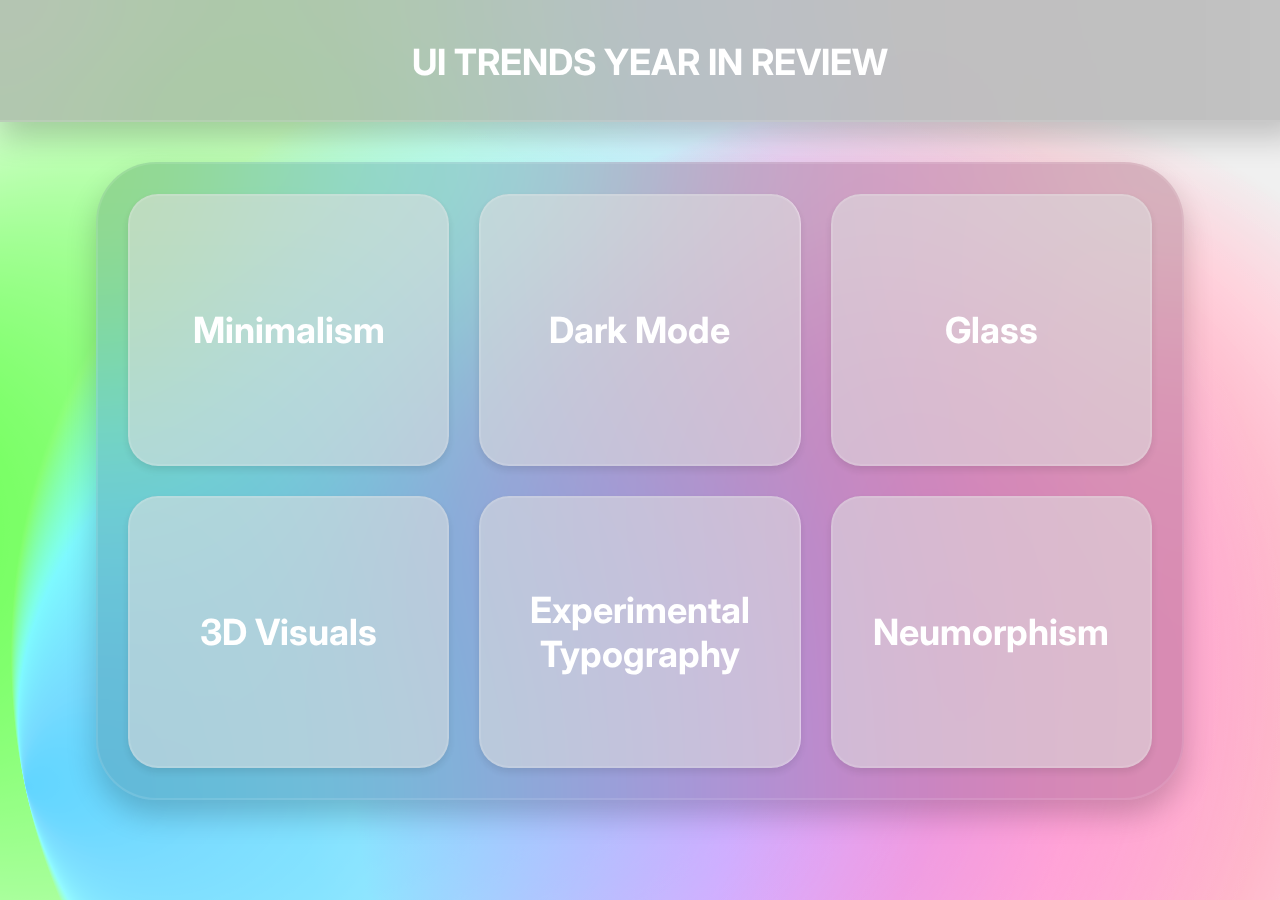
<file: index.html>
<!DOCTYPE html>
<html lang="en">
  <head>
    <meta charset="UTF-8" />
    <meta name="viewport" content="width=device-width, initial-scale=1.0" />
    <title>UI Trends Year in Review - Mick</title>
    <link rel="preconnect" href="https://fonts.googleapis.com" />
    <link rel="preconnect" href="https://fonts.gstatic.com" crossorigin />
    <link
      href="https://fonts.googleapis.com/css2?family=Inter:wght@100;200;300;400;500;600;700;800;900&display=swap"
      rel="stylesheet"
    />
    <link rel="stylesheet" href="styles.css" />
  </head>
  <body>
    <header>
      <h1><a id="homeLink" href="index.html">UI Trends Year in Review</a></h1>
    </header>
    <div class="grid-container">
      <a href="minimalism2.html" class="grid-item" id="minimalism"
        ><h2>Minimalism</h2></a
      >
      <a href="darkmode.html" class="grid-item" id="dark-mode"
        ><h2>Dark Mode</h2></a
      >
      <a href="glass.html" class="grid-item" id="glass"><h2>Glass</h2></a>
      <a href="three-d-visuals.html" class="grid-item" id="three-d-visuals"
        ><h2>3D Visuals</h2></a
      >
      <a
        href="experimental-typography.html"
        class="grid-item"
        id="experimental-typography"
        ><h2>Experimental Typography</h2></a
      >
      <a href="neumorphism.html" class="grid-item" id="neumorphism"
        ><h2>Neumorphism</h2></a
      >
    </div>
    <div id="bg-wrap">
      <svg viewBox="0 0 100 100" preserveAspectRatio="xMidYMid slice">
        <defs>
          <radialGradient
            id="Gradient1"
            cx="50%"
            cy="50%"
            fx="0.441602%"
            fy="50%"
            r=".5"
          >
            <animate
              attributeName="fx"
              dur="34s"
              values="0%;3%;0%"
              repeatCount="indefinite"
            ></animate>
            <stop offset="0%" stop-color="rgba(255, 0, 255, 1)"></stop>
            <stop offset="100%" stop-color="rgba(255, 0, 255, 0)"></stop>
          </radialGradient>
          <radialGradient
            id="Gradient2"
            cx="50%"
            cy="50%"
            fx="2.68147%"
            fy="50%"
            r=".5"
          >
            <animate
              attributeName="fx"
              dur="23.5s"
              values="0%;3%;0%"
              repeatCount="indefinite"
            ></animate>
            <stop offset="0%" stop-color="rgba(255, 255, 0, 1)"></stop>
            <stop offset="100%" stop-color="rgba(255, 255, 0, 0)"></stop>
          </radialGradient>
          <radialGradient
            id="Gradient3"
            cx="50%"
            cy="50%"
            fx="0.836536%"
            fy="50%"
            r=".5"
          >
            <animate
              attributeName="fx"
              dur="21.5s"
              values="0%;3%;0%"
              repeatCount="indefinite"
            ></animate>
            <stop offset="0%" stop-color="rgba(0, 255, 255, 1)"></stop>
            <stop offset="100%" stop-color="rgba(0, 255, 255, 0)"></stop>
          </radialGradient>
          <radialGradient
            id="Gradient4"
            cx="50%"
            cy="50%"
            fx="4.56417%"
            fy="50%"
            r=".5"
          >
            <animate
              attributeName="fx"
              dur="23s"
              values="0%;5%;0%"
              repeatCount="indefinite"
            ></animate>
            <stop offset="0%" stop-color="rgba(0, 255, 0, 1)"></stop>
            <stop offset="100%" stop-color="rgba(0, 255, 0, 0)"></stop>
          </radialGradient>
          <radialGradient
            id="Gradient5"
            cx="50%"
            cy="50%"
            fx="2.65405%"
            fy="50%"
            r=".5"
          >
            <animate
              attributeName="fx"
              dur="24.5s"
              values="0%;5%;0%"
              repeatCount="indefinite"
            ></animate>
            <stop offset="0%" stop-color="rgba(0,0,255, 1)"></stop>
            <stop offset="100%" stop-color="rgba(0,0,255, 0)"></stop>
          </radialGradient>
          <radialGradient
            id="Gradient6"
            cx="50%"
            cy="50%"
            fx="0.981338%"
            fy="50%"
            r=".5"
          >
            <animate
              attributeName="fx"
              dur="25.5s"
              values="0%;5%;0%"
              repeatCount="indefinite"
            ></animate>
            <stop offset="0%" stop-color="rgba(255,0,0, 1)"></stop>
            <stop offset="100%" stop-color="rgba(255,0,0, 0)"></stop>
          </radialGradient>
        </defs>
        <rect
          x="13.744%"
          y="1.18473%"
          width="100%"
          height="100%"
          fill="url(#Gradient1)"
          transform="rotate(334.41 50 50)"
        >
          <animate
            attributeName="x"
            dur="20s"
            values="25%;0%;25%"
            repeatCount="indefinite"
          ></animate>
          <animate
            attributeName="y"
            dur="21s"
            values="0%;25%;0%"
            repeatCount="indefinite"
          ></animate>
          <animateTransform
            attributeName="transform"
            type="rotate"
            from="0 50 50"
            to="360 50 50"
            dur="7s"
            repeatCount="indefinite"
          ></animateTransform>
        </rect>
        <rect
          x="-2.17916%"
          y="35.4267%"
          width="100%"
          height="100%"
          fill="url(#Gradient2)"
          transform="rotate(255.072 50 50)"
        >
          <animate
            attributeName="x"
            dur="23s"
            values="-25%;0%;-25%"
            repeatCount="indefinite"
          ></animate>
          <animate
            attributeName="y"
            dur="24s"
            values="0%;50%;0%"
            repeatCount="indefinite"
          ></animate>
          <animateTransform
            attributeName="transform"
            type="rotate"
            from="0 50 50"
            to="360 50 50"
            dur="12s"
            repeatCount="indefinite"
          ></animateTransform>
        </rect>
        <rect
          x="9.00483%"
          y="14.5733%"
          width="100%"
          height="100%"
          fill="url(#Gradient3)"
          transform="rotate(139.903 50 50)"
        >
          <animate
            attributeName="x"
            dur="25s"
            values="0%;25%;0%"
            repeatCount="indefinite"
          ></animate>
          <animate
            attributeName="y"
            dur="12s"
            values="0%;25%;0%"
            repeatCount="indefinite"
          ></animate>
          <animateTransform
            attributeName="transform"
            type="rotate"
            from="360 50 50"
            to="0 50 50"
            dur="9s"
            repeatCount="indefinite"
          ></animateTransform>
        </rect>
      </svg>
    </div>
  </div>

  <script>
    function tileSVGForMobile() {
      var bgWrap = document.getElementById('bg-wrap');
      var svg = bgWrap.innerHTML; // Get the SVG markup
      var viewportWidth = window.innerWidth;
  
      // Clear previous content
      bgWrap.innerHTML = '';
  
      // Decide how many SVGs you need based on viewport width
      var tiles = Math.ceil(viewportWidth / 100); // Assuming 100px is the width of your SVG
  
      // Only tile if on mobile (you can adjust the max-width as necessary)
      if (viewportWidth <= 767) {
        for (var i = 0; i < tiles; i++) {
          bgWrap.innerHTML += svg; // Add SVG markup
        }
      } else {
        bgWrap.innerHTML = svg; // Just show one SVG
      }
    }
  
    // Run on load and on resize
    window.addEventListener('load', tileSVGForMobile);
    window.addEventListener('resize', tileSVGForMobile);

  document.addEventListener("DOMContentLoaded", function() {
      var homeLink = document.getElementById("homeLink");
      // Check if the current page is not the homepage
      if (homeLink && !window.location.pathname.endsWith("index.html")) {
          homeLink.textContent = 'Back';
          homeLink.href = 'javascript:history.back()';
      }
      // If it's the homepage, keep the original text
  });
</script>

  
  </body>
</html>
</file>
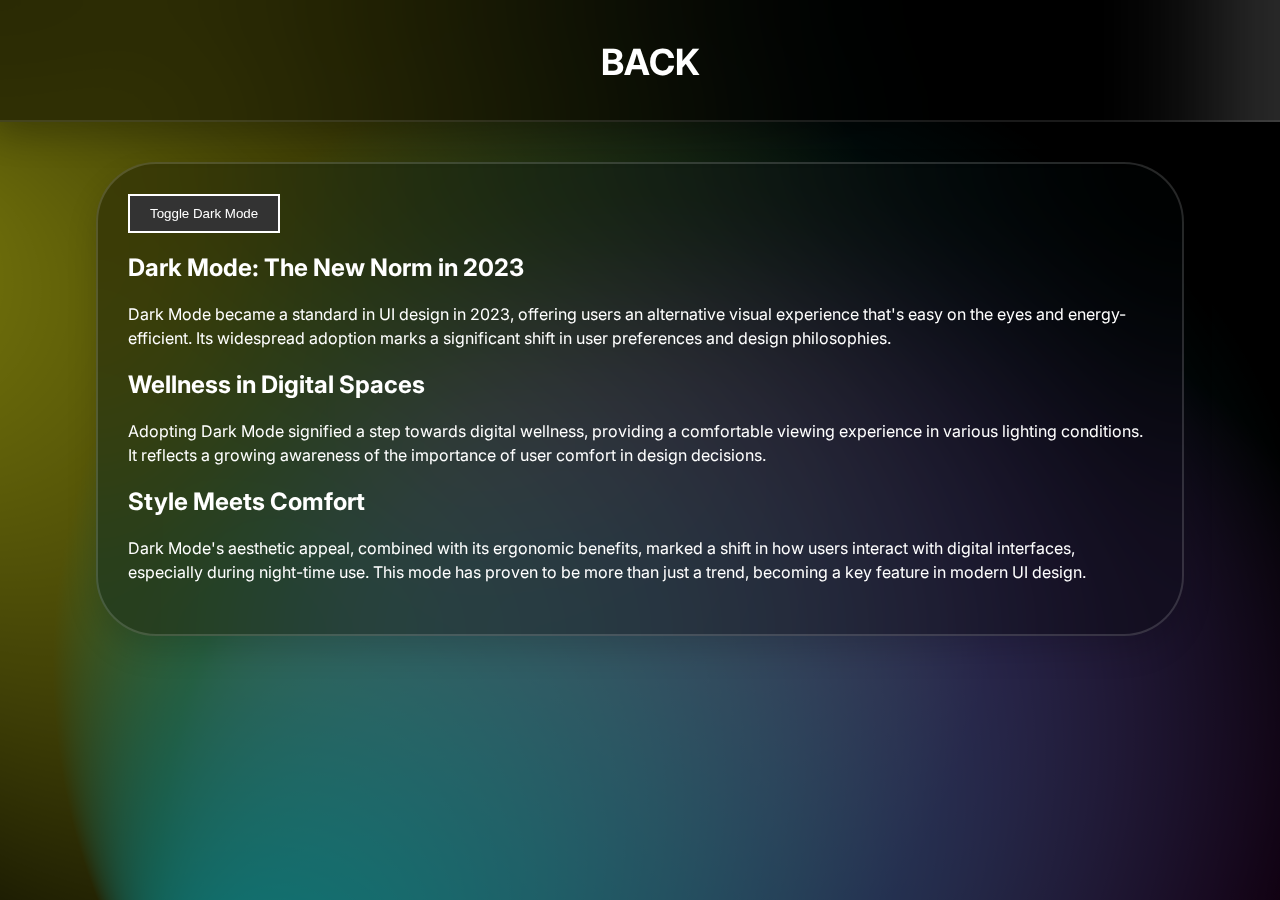
<file: darkmode.html>
<!DOCTYPE html>
<html lang="en">
  <head>
    <meta charset="UTF-8" />
    <meta name="viewport" content="width=device-width, initial-scale=1.0" />
    <title>Dark Mode - UI Trends Year in Review</title>
    <link rel="preconnect" href="https://fonts.googleapis.com" />
    <link rel="preconnect" href="https://fonts.gstatic.com" crossorigin />
    <link
      href="https://fonts.googleapis.com/css2?family=Inter:wght@100;200;300;400;500;600;700;800;900&display=swap"
      rel="stylesheet"
    />
    <link rel="stylesheet" href="styles.css" />
  </head>
  <body id="darkmode">
    <header>
      <h1><a id="homeLink" href="index.html">UI Trends Year in Review</a></h1>
    </header>

    <div id="bg-wrap">
      <svg viewBox="0 0 100 100" preserveAspectRatio="xMidYMid slice">
        <defs>
          <radialGradient
            id="Gradient1"
            cx="50%"
            cy="50%"
            fx="0.441602%"
            fy="50%"
            r=".5"
          >
            <animate
              attributeName="fx"
              dur="34s"
              values="0%;3%;0%"
              repeatCount="indefinite"
            ></animate>
            <stop offset="0%" stop-color="rgba(255, 0, 255, 1)"></stop>
            <stop offset="100%" stop-color="rgba(255, 0, 255, 0)"></stop>
          </radialGradient>
          <radialGradient
            id="Gradient2"
            cx="50%"
            cy="50%"
            fx="2.68147%"
            fy="50%"
            r=".5"
          >
            <animate
              attributeName="fx"
              dur="23.5s"
              values="0%;3%;0%"
              repeatCount="indefinite"
            ></animate>
            <stop offset="0%" stop-color="rgba(255, 255, 0, 1)"></stop>
            <stop offset="100%" stop-color="rgba(255, 255, 0, 0)"></stop>
          </radialGradient>
          <radialGradient
            id="Gradient3"
            cx="50%"
            cy="50%"
            fx="0.836536%"
            fy="50%"
            r=".5"
          >
            <animate
              attributeName="fx"
              dur="21.5s"
              values="0%;3%;0%"
              repeatCount="indefinite"
            ></animate>
            <stop offset="0%" stop-color="rgba(0, 255, 255, 1)"></stop>
            <stop offset="100%" stop-color="rgba(0, 255, 255, 0)"></stop>
          </radialGradient>
          <radialGradient
            id="Gradient4"
            cx="50%"
            cy="50%"
            fx="4.56417%"
            fy="50%"
            r=".5"
          >
            <animate
              attributeName="fx"
              dur="23s"
              values="0%;5%;0%"
              repeatCount="indefinite"
            ></animate>
            <stop offset="0%" stop-color="rgba(0, 255, 0, 1)"></stop>
            <stop offset="100%" stop-color="rgba(0, 255, 0, 0)"></stop>
          </radialGradient>
          <radialGradient
            id="Gradient5"
            cx="50%"
            cy="50%"
            fx="2.65405%"
            fy="50%"
            r=".5"
          >
            <animate
              attributeName="fx"
              dur="24.5s"
              values="0%;5%;0%"
              repeatCount="indefinite"
            ></animate>
            <stop offset="0%" stop-color="rgba(0,0,255, 1)"></stop>
            <stop offset="100%" stop-color="rgba(0,0,255, 0)"></stop>
          </radialGradient>
          <radialGradient
            id="Gradient6"
            cx="50%"
            cy="50%"
            fx="0.981338%"
            fy="50%"
            r=".5"
          >
            <animate
              attributeName="fx"
              dur="25.5s"
              values="0%;5%;0%"
              repeatCount="indefinite"
            ></animate>
            <stop offset="0%" stop-color="rgba(255,0,0, 1)"></stop>
            <stop offset="100%" stop-color="rgba(255,0,0, 0)"></stop>
          </radialGradient>
        </defs>
        <rect
          x="13.744%"
          y="1.18473%"
          width="100%"
          height="100%"
          fill="url(#Gradient1)"
          transform="rotate(334.41 50 50)"
        >
          <animate
            attributeName="x"
            dur="20s"
            values="25%;0%;25%"
            repeatCount="indefinite"
          ></animate>
          <animate
            attributeName="y"
            dur="21s"
            values="0%;25%;0%"
            repeatCount="indefinite"
          ></animate>
          <animateTransform
            attributeName="transform"
            type="rotate"
            from="0 50 50"
            to="360 50 50"
            dur="7s"
            repeatCount="indefinite"
          ></animateTransform>
        </rect>
        <rect
          x="-2.17916%"
          y="35.4267%"
          width="100%"
          height="100%"
          fill="url(#Gradient2)"
          transform="rotate(255.072 50 50)"
        >
          <animate
            attributeName="x"
            dur="23s"
            values="-25%;0%;-25%"
            repeatCount="indefinite"
          ></animate>
          <animate
            attributeName="y"
            dur="24s"
            values="0%;50%;0%"
            repeatCount="indefinite"
          ></animate>
          <animateTransform
            attributeName="transform"
            type="rotate"
            from="0 50 50"
            to="360 50 50"
            dur="12s"
            repeatCount="indefinite"
          ></animateTransform>
        </rect>
        <rect
          x="9.00483%"
          y="14.5733%"
          width="100%"
          height="100%"
          fill="url(#Gradient3)"
          transform="rotate(139.903 50 50)"
        >
          <animate
            attributeName="x"
            dur="25s"
            values="0%;25%;0%"
            repeatCount="indefinite"
          ></animate>
          <animate
            attributeName="y"
            dur="12s"
            values="0%;25%;0%"
            repeatCount="indefinite"
          ></animate>
          <animateTransform
            attributeName="transform"
            type="rotate"
            from="360 50 50"
            to="0 50 50"
            dur="9s"
            repeatCount="indefinite"
          ></animateTransform>
        </rect>
      </svg>
    </div>

    <div class="bento-container">
      <div class="dark-mode-toggle">
        <button id="darkModeToggle">Toggle Dark Mode</button>
      </div>

      <h1>Dark Mode: The New Norm in 2023</h1>
      <p>
        Dark Mode became a standard in UI design in 2023, offering users an
        alternative visual experience that's easy on the eyes and
        energy-efficient. Its widespread adoption marks a significant shift in
        user preferences and design philosophies.
      </p>
      <h2>Wellness in Digital Spaces</h2>
      <p>
        Adopting Dark Mode signified a step towards digital wellness, providing
        a comfortable viewing experience in various lighting conditions. It
        reflects a growing awareness of the importance of user comfort in design
        decisions.
      </p>
      <h2>Style Meets Comfort</h2>
      <p>
        Dark Mode's aesthetic appeal, combined with its ergonomic benefits,
        marked a shift in how users interact with digital interfaces, especially
        during night-time use. This mode has proven to be more than just a
        trend, becoming a key feature in modern UI design.
      </p>
    </div>

 <script>
    document.addEventListener("DOMContentLoaded", function() {
        var homeLink = document.getElementById("homeLink");
        // Check if the current page is not the homepage
        if (homeLink && !window.location.pathname.endsWith("index.html")) {
            homeLink.textContent = 'Back';
            homeLink.href = 'javascript:history.back()';
        }
        // If it's the homepage, keep the original text
    });

      document
        .getElementById("darkModeToggle")
        .addEventListener("click", function () {
          this.classList.toggle("light-mode");
          if (this.classList.contains("light-mode")) {
            this.textContent = "Dark Mode";
          } else {
            this.textContent = "Light Mode";
          }
        });
    </script>
  </body>
</html>
</file>
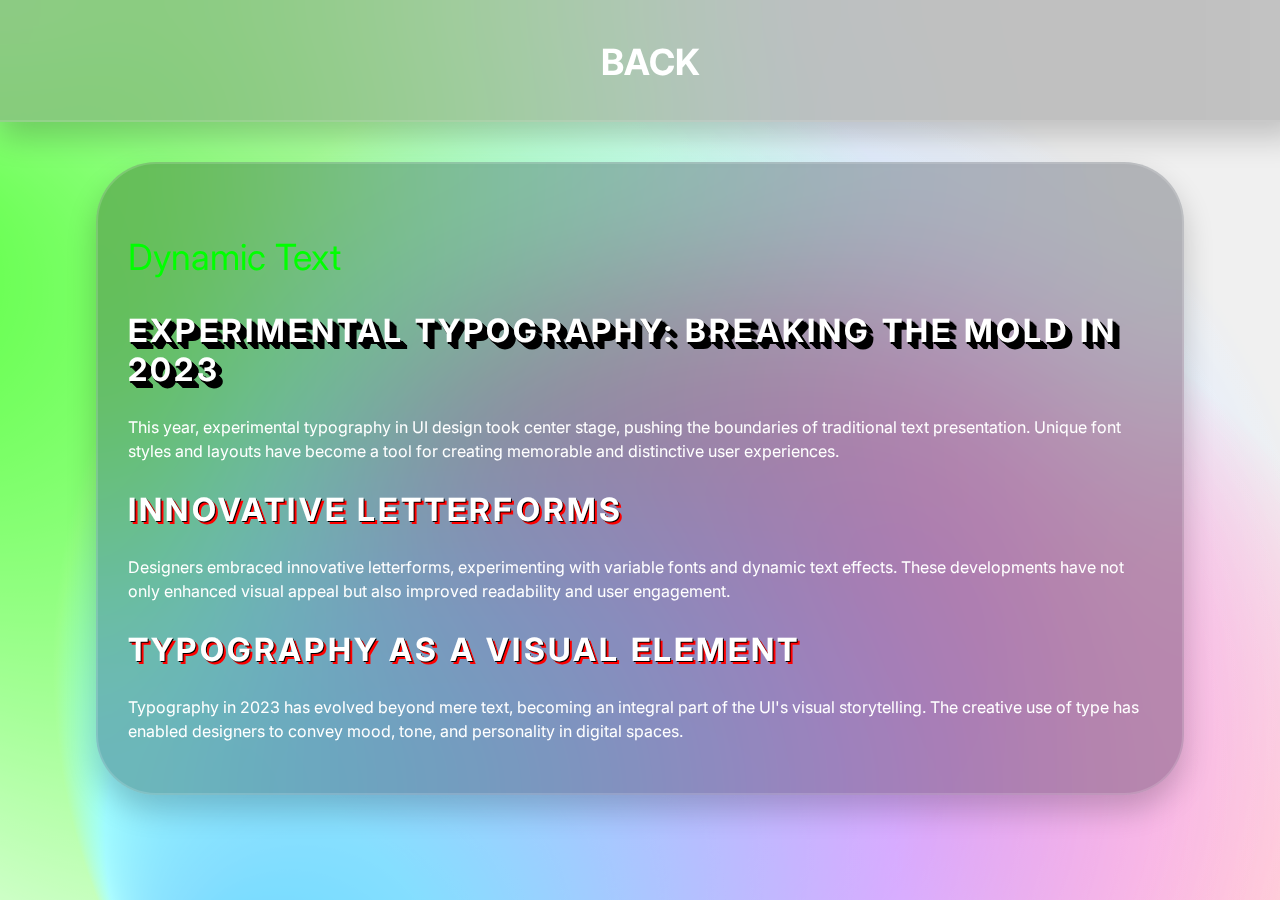
<file: experimental-typography.html>
<!DOCTYPE html>
<html lang="en">
  <head>
    <meta charset="UTF-8" />
    <meta name="viewport" content="width=device-width, initial-scale=1.0" />
    <title>Experimental Typography - UI Trends Year in Review</title>
    <link rel="preconnect" href="https://fonts.googleapis.com" />
    <link rel="preconnect" href="https://fonts.gstatic.com" crossorigin />
    <link
      href="https://fonts.googleapis.com/css2?family=Inter:wght@100;200;300;400;500;600;700;800;900&display=swap"
      rel="stylesheet"
    />
    <link rel="stylesheet" href="styles.css" />
  </head>
  <body id="typepage">
    <header>
      <h1><a id="homeLink" href="index.html">UI Trends Year in Review</a></h1>
    </header>

    <div id="bg-wrap">
      <svg viewBox="0 0 100 100" preserveAspectRatio="xMidYMid slice">
        <defs>
          <radialGradient
            id="Gradient1"
            cx="50%"
            cy="50%"
            fx="0.441602%"
            fy="50%"
            r=".5"
          >
            <animate
              attributeName="fx"
              dur="34s"
              values="0%;3%;0%"
              repeatCount="indefinite"
            ></animate>
            <stop offset="0%" stop-color="rgba(255, 0, 255, 1)"></stop>
            <stop offset="100%" stop-color="rgba(255, 0, 255, 0)"></stop>
          </radialGradient>
          <radialGradient
            id="Gradient2"
            cx="50%"
            cy="50%"
            fx="2.68147%"
            fy="50%"
            r=".5"
          >
            <animate
              attributeName="fx"
              dur="23.5s"
              values="0%;3%;0%"
              repeatCount="indefinite"
            ></animate>
            <stop offset="0%" stop-color="rgba(255, 255, 0, 1)"></stop>
            <stop offset="100%" stop-color="rgba(255, 255, 0, 0)"></stop>
          </radialGradient>
          <radialGradient
            id="Gradient3"
            cx="50%"
            cy="50%"
            fx="0.836536%"
            fy="50%"
            r=".5"
          >
            <animate
              attributeName="fx"
              dur="21.5s"
              values="0%;3%;0%"
              repeatCount="indefinite"
            ></animate>
            <stop offset="0%" stop-color="rgba(0, 255, 255, 1)"></stop>
            <stop offset="100%" stop-color="rgba(0, 255, 255, 0)"></stop>
          </radialGradient>
          <radialGradient
            id="Gradient4"
            cx="50%"
            cy="50%"
            fx="4.56417%"
            fy="50%"
            r=".5"
          >
            <animate
              attributeName="fx"
              dur="23s"
              values="0%;5%;0%"
              repeatCount="indefinite"
            ></animate>
            <stop offset="0%" stop-color="rgba(0, 255, 0, 1)"></stop>
            <stop offset="100%" stop-color="rgba(0, 255, 0, 0)"></stop>
          </radialGradient>
          <radialGradient
            id="Gradient5"
            cx="50%"
            cy="50%"
            fx="2.65405%"
            fy="50%"
            r=".5"
          >
            <animate
              attributeName="fx"
              dur="24.5s"
              values="0%;5%;0%"
              repeatCount="indefinite"
            ></animate>
            <stop offset="0%" stop-color="rgba(0,0,255, 1)"></stop>
            <stop offset="100%" stop-color="rgba(0,0,255, 0)"></stop>
          </radialGradient>
          <radialGradient
            id="Gradient6"
            cx="50%"
            cy="50%"
            fx="0.981338%"
            fy="50%"
            r=".5"
          >
            <animate
              attributeName="fx"
              dur="25.5s"
              values="0%;5%;0%"
              repeatCount="indefinite"
            ></animate>
            <stop offset="0%" stop-color="rgba(255,0,0, 1)"></stop>
            <stop offset="100%" stop-color="rgba(255,0,0, 0)"></stop>
          </radialGradient>
        </defs>
        <rect
          x="13.744%"
          y="1.18473%"
          width="100%"
          height="100%"
          fill="url(#Gradient1)"
          transform="rotate(334.41 50 50)"
        >
          <animate
            attributeName="x"
            dur="20s"
            values="25%;0%;25%"
            repeatCount="indefinite"
          ></animate>
          <animate
            attributeName="y"
            dur="21s"
            values="0%;25%;0%"
            repeatCount="indefinite"
          ></animate>
          <animateTransform
            attributeName="transform"
            type="rotate"
            from="0 50 50"
            to="360 50 50"
            dur="7s"
            repeatCount="indefinite"
          ></animateTransform>
        </rect>
        <rect
          x="-2.17916%"
          y="35.4267%"
          width="100%"
          height="100%"
          fill="url(#Gradient2)"
          transform="rotate(255.072 50 50)"
        >
          <animate
            attributeName="x"
            dur="23s"
            values="-25%;0%;-25%"
            repeatCount="indefinite"
          ></animate>
          <animate
            attributeName="y"
            dur="24s"
            values="0%;50%;0%"
            repeatCount="indefinite"
          ></animate>
          <animateTransform
            attributeName="transform"
            type="rotate"
            from="0 50 50"
            to="360 50 50"
            dur="12s"
            repeatCount="indefinite"
          ></animateTransform>
        </rect>
        <rect
          x="9.00483%"
          y="14.5733%"
          width="100%"
          height="100%"
          fill="url(#Gradient3)"
          transform="rotate(139.903 50 50)"
        >
          <animate
            attributeName="x"
            dur="25s"
            values="0%;25%;0%"
            repeatCount="indefinite"
          ></animate>
          <animate
            attributeName="y"
            dur="12s"
            values="0%;25%;0%"
            repeatCount="indefinite"
          ></animate>
          <animateTransform
            attributeName="transform"
            type="rotate"
            from="360 50 50"
            to="0 50 50"
            dur="9s"
            repeatCount="indefinite"
          ></animateTransform>
        </rect>
      </svg>
    </div>

    <div class="bento-container">
      <div class="experimental-typography">
        <p class="animated-text">Dynamic Text</p>
      </div>

      <h1>Experimental Typography: Breaking the Mold in 2023</h1>
      <p>
        This year, experimental typography in UI design took center stage,
        pushing the boundaries of traditional text presentation. Unique font
        styles and layouts have become a tool for creating memorable and
        distinctive user experiences.
      </p>
      <h2>Innovative Letterforms</h2>
      <p>
        Designers embraced innovative letterforms, experimenting with variable
        fonts and dynamic text effects. These developments have not only
        enhanced visual appeal but also improved readability and user
        engagement.
      </p>
      <h2>Typography as a Visual Element</h2>
      <p>
        Typography in 2023 has evolved beyond mere text, becoming an integral
        part of the UI's visual storytelling. The creative use of type has
        enabled designers to convey mood, tone, and personality in digital
        spaces.
      </p>
    </div>
    <script>
      document.addEventListener("DOMContentLoaded", function() {
          var homeLink = document.getElementById("homeLink");
          // Check if the current page is not the homepage
          if (homeLink && !window.location.pathname.endsWith("index.html")) {
              homeLink.textContent = 'Back';
              homeLink.href = 'javascript:history.back()';
          }
          // If it's the homepage, keep the original text
      });
  </script>
  
  </body>
</html>
</file>
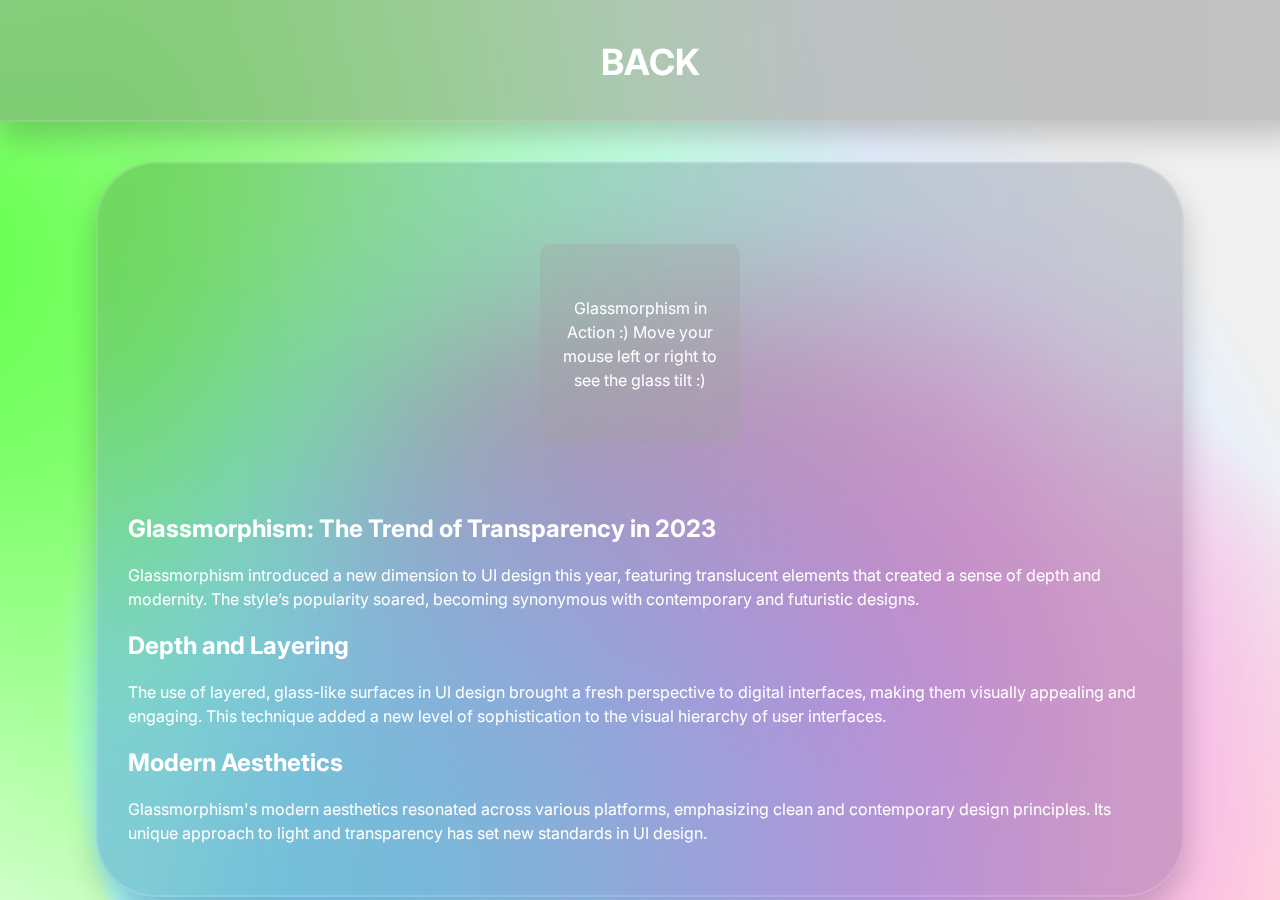
<file: glass.html>
<!DOCTYPE html>
<html lang="en">
  <head>
    <meta charset="UTF-8" />
    <meta name="viewport" content="width=device-width, initial-scale=1.0" />
    <title>Glass UI - UI Trends Year in Review</title>
    <link rel="preconnect" href="https://fonts.googleapis.com" />
    <link rel="preconnect" href="https://fonts.gstatic.com" crossorigin />
    <link
      href="https://fonts.googleapis.com/css2?family=Inter:wght@100;200;300;400;500;600;700;800;900&display=swap"
      rel="stylesheet"
    />
    <link rel="stylesheet" href="styles.css" />
  </head>
  <body id="glasspage">
    <header>
      <h1><a id="homeLink" href="index.html">UI Trends Year in Review</a></h1>
    </header>

    <div id="bg-wrap">
      <svg viewBox="0 0 100 100" preserveAspectRatio="xMidYMid slice">
        <defs>
          <radialGradient
            id="Gradient1"
            cx="50%"
            cy="50%"
            fx="0.441602%"
            fy="50%"
            r=".5"
          >
            <animate
              attributeName="fx"
              dur="34s"
              values="0%;3%;0%"
              repeatCount="indefinite"
            ></animate>
            <stop offset="0%" stop-color="rgba(255, 0, 255, 1)"></stop>
            <stop offset="100%" stop-color="rgba(255, 0, 255, 0)"></stop>
          </radialGradient>
          <radialGradient
            id="Gradient2"
            cx="50%"
            cy="50%"
            fx="2.68147%"
            fy="50%"
            r=".5"
          >
            <animate
              attributeName="fx"
              dur="23.5s"
              values="0%;3%;0%"
              repeatCount="indefinite"
            ></animate>
            <stop offset="0%" stop-color="rgba(255, 255, 0, 1)"></stop>
            <stop offset="100%" stop-color="rgba(255, 255, 0, 0)"></stop>
          </radialGradient>
          <radialGradient
            id="Gradient3"
            cx="50%"
            cy="50%"
            fx="0.836536%"
            fy="50%"
            r=".5"
          >
            <animate
              attributeName="fx"
              dur="21.5s"
              values="0%;3%;0%"
              repeatCount="indefinite"
            ></animate>
            <stop offset="0%" stop-color="rgba(0, 255, 255, 1)"></stop>
            <stop offset="100%" stop-color="rgba(0, 255, 255, 0)"></stop>
          </radialGradient>
          <radialGradient
            id="Gradient4"
            cx="50%"
            cy="50%"
            fx="4.56417%"
            fy="50%"
            r=".5"
          >
            <animate
              attributeName="fx"
              dur="23s"
              values="0%;5%;0%"
              repeatCount="indefinite"
            ></animate>
            <stop offset="0%" stop-color="rgba(0, 255, 0, 1)"></stop>
            <stop offset="100%" stop-color="rgba(0, 255, 0, 0)"></stop>
          </radialGradient>
          <radialGradient
            id="Gradient5"
            cx="50%"
            cy="50%"
            fx="2.65405%"
            fy="50%"
            r=".5"
          >
            <animate
              attributeName="fx"
              dur="24.5s"
              values="0%;5%;0%"
              repeatCount="indefinite"
            ></animate>
            <stop offset="0%" stop-color="rgba(0,0,255, 1)"></stop>
            <stop offset="100%" stop-color="rgba(0,0,255, 0)"></stop>
          </radialGradient>
          <radialGradient
            id="Gradient6"
            cx="50%"
            cy="50%"
            fx="0.981338%"
            fy="50%"
            r=".5"
          >
            <animate
              attributeName="fx"
              dur="25.5s"
              values="0%;5%;0%"
              repeatCount="indefinite"
            ></animate>
            <stop offset="0%" stop-color="rgba(255,0,0, 1)"></stop>
            <stop offset="100%" stop-color="rgba(255,0,0, 0)"></stop>
          </radialGradient>
        </defs>
        <rect
          x="13.744%"
          y="1.18473%"
          width="100%"
          height="100%"
          fill="url(#Gradient1)"
          transform="rotate(334.41 50 50)"
        >
          <animate
            attributeName="x"
            dur="20s"
            values="25%;0%;25%"
            repeatCount="indefinite"
          ></animate>
          <animate
            attributeName="y"
            dur="21s"
            values="0%;25%;0%"
            repeatCount="indefinite"
          ></animate>
          <animateTransform
            attributeName="transform"
            type="rotate"
            from="0 50 50"
            to="360 50 50"
            dur="7s"
            repeatCount="indefinite"
          ></animateTransform>
        </rect>
        <rect
          x="-2.17916%"
          y="35.4267%"
          width="100%"
          height="100%"
          fill="url(#Gradient2)"
          transform="rotate(255.072 50 50)"
        >
          <animate
            attributeName="x"
            dur="23s"
            values="-25%;0%;-25%"
            repeatCount="indefinite"
          ></animate>
          <animate
            attributeName="y"
            dur="24s"
            values="0%;50%;0%"
            repeatCount="indefinite"
          ></animate>
          <animateTransform
            attributeName="transform"
            type="rotate"
            from="0 50 50"
            to="360 50 50"
            dur="12s"
            repeatCount="indefinite"
          ></animateTransform>
        </rect>
        <rect
          x="9.00483%"
          y="14.5733%"
          width="100%"
          height="100%"
          fill="url(#Gradient3)"
          transform="rotate(139.903 50 50)"
        >
          <animate
            attributeName="x"
            dur="25s"
            values="0%;25%;0%"
            repeatCount="indefinite"
          ></animate>
          <animate
            attributeName="y"
            dur="12s"
            values="0%;25%;0%"
            repeatCount="indefinite"
          ></animate>
          <animateTransform
            attributeName="transform"
            type="rotate"
            from="360 50 50"
            to="0 50 50"
            dur="9s"
            repeatCount="indefinite"
          ></animateTransform>
        </rect>
      </svg>
    </div>
    <div class="bento-container">
      <div class="glass-container">
        <div class="glass-card" id="glassCard">
          <p>
            Glassmorphism in Action :) Move your mouse left or right to see the
            glass tilt :)
          </p>
        </div>
      </div>

      <h1>Glassmorphism: The Trend of Transparency in 2023</h1>
      <p>
        Glassmorphism introduced a new dimension to UI design this year,
        featuring translucent elements that created a sense of depth and
        modernity. The style’s popularity soared, becoming synonymous with
        contemporary and futuristic designs.
      </p>
      <h2>Depth and Layering</h2>
      <p>
        The use of layered, glass-like surfaces in UI design brought a fresh
        perspective to digital interfaces, making them visually appealing and
        engaging. This technique added a new level of sophistication to the
        visual hierarchy of user interfaces.
      </p>
      <h2>Modern Aesthetics</h2>
      <p>
        Glassmorphism's modern aesthetics resonated across various platforms,
        emphasizing clean and contemporary design principles. Its unique
        approach to light and transparency has set new standards in UI design.
      </p>
    </div>

    <script>
      document.addEventListener("DOMContentLoaded", function () {
        var homeLink = document.getElementById("homeLink");
        // Check if the current page is not the homepage
        if (homeLink && !window.location.pathname.endsWith("index.html")) {
          homeLink.textContent = "Back";
          homeLink.href = "javascript:history.back()";
        }
        // If it's the homepage, keep the original text
      });

      const glassCard = document.getElementById("glassCard");

      document
        .querySelector(".glass-container")
        .addEventListener("mousemove", (e) => {
          const rect = glassCard.getBoundingClientRect();
          const x = e.clientX - rect.left;
          const y = e.clientY - rect.top;

          const centerX = rect.width / 2;
          const centerY = rect.height / 2;

          const deltaX = (x - centerX) / 20;
          const deltaY = (y - centerY) / 20;

          glassCard.style.transform = `rotateY(${deltaX}deg) rotateX(${deltaY}deg)`;
        });

      document
        .querySelector(".glass-container")
        .addEventListener("mouseleave", () => {
          glassCard.style.transform = "none";
        });
    </script>
  </body>
</html>
</file>
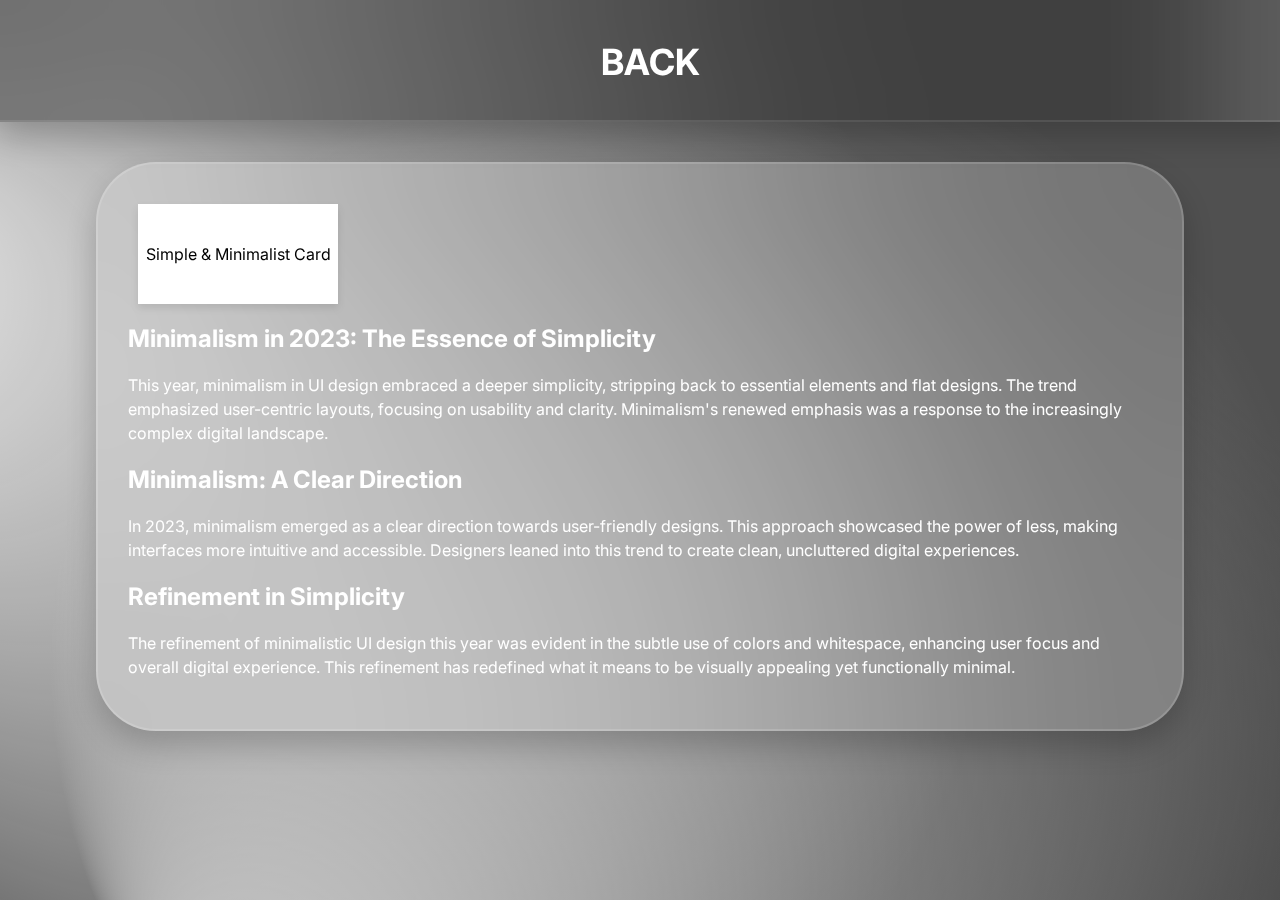
<file: minimalism2.html>
<!DOCTYPE html>
<html lang="en">
  <head>
    <meta charset="UTF-8" />
    <meta name="viewport" content="width=device-width, initial-scale=1.0" />
    <title>Minimalism - UI Trends Year in Review</title>
    <link rel="preconnect" href="https://fonts.googleapis.com" />
    <link rel="preconnect" href="https://fonts.gstatic.com" crossorigin />
    <link
      href="https://fonts.googleapis.com/css2?family=Inter:wght@100;200;300;400;500;600;700;800;900&display=swap"
      rel="stylesheet"
    />
    <link rel="stylesheet" href="styles.css" />
  </head>
  <body id="minimalismpage">
    <header>
      <h1><a id="homeLink" href="index.html">UI Trends Year in Review</a></h1>
    </header>

    <div id="bg-wrap">
      <svg viewBox="0 0 100 100" preserveAspectRatio="xMidYMid slice">
        <defs>
          <radialGradient
            id="Gradient1"
            cx="50%"
            cy="50%"
            fx="0.441602%"
            fy="50%"
            r=".5"
          >
            <animate
              attributeName="fx"
              dur="34s"
              values="0%;3%;0%"
              repeatCount="indefinite"
            ></animate>
            <stop offset="0%" stop-color="rgba(255, 0, 255, 1)"></stop>
            <stop offset="100%" stop-color="rgba(255, 0, 255, 0)"></stop>
          </radialGradient>
          <radialGradient
            id="Gradient2"
            cx="50%"
            cy="50%"
            fx="2.68147%"
            fy="50%"
            r=".5"
          >
            <animate
              attributeName="fx"
              dur="23.5s"
              values="0%;3%;0%"
              repeatCount="indefinite"
            ></animate>
            <stop offset="0%" stop-color="rgba(255, 255, 0, 1)"></stop>
            <stop offset="100%" stop-color="rgba(255, 255, 0, 0)"></stop>
          </radialGradient>
          <radialGradient
            id="Gradient3"
            cx="50%"
            cy="50%"
            fx="0.836536%"
            fy="50%"
            r=".5"
          >
            <animate
              attributeName="fx"
              dur="21.5s"
              values="0%;3%;0%"
              repeatCount="indefinite"
            ></animate>
            <stop offset="0%" stop-color="rgba(0, 255, 255, 1)"></stop>
            <stop offset="100%" stop-color="rgba(0, 255, 255, 0)"></stop>
          </radialGradient>
          <radialGradient
            id="Gradient4"
            cx="50%"
            cy="50%"
            fx="4.56417%"
            fy="50%"
            r=".5"
          >
            <animate
              attributeName="fx"
              dur="23s"
              values="0%;5%;0%"
              repeatCount="indefinite"
            ></animate>
            <stop offset="0%" stop-color="rgba(0, 255, 0, 1)"></stop>
            <stop offset="100%" stop-color="rgba(0, 255, 0, 0)"></stop>
          </radialGradient>
          <radialGradient
            id="Gradient5"
            cx="50%"
            cy="50%"
            fx="2.65405%"
            fy="50%"
            r=".5"
          >
            <animate
              attributeName="fx"
              dur="24.5s"
              values="0%;5%;0%"
              repeatCount="indefinite"
            ></animate>
            <stop offset="0%" stop-color="rgba(0,0,255, 1)"></stop>
            <stop offset="100%" stop-color="rgba(0,0,255, 0)"></stop>
          </radialGradient>
          <radialGradient
            id="Gradient6"
            cx="50%"
            cy="50%"
            fx="0.981338%"
            fy="50%"
            r=".5"
          >
            <animate
              attributeName="fx"
              dur="25.5s"
              values="0%;5%;0%"
              repeatCount="indefinite"
            ></animate>
            <stop offset="0%" stop-color="rgba(255,0,0, 1)"></stop>
            <stop offset="100%" stop-color="rgba(255,0,0, 0)"></stop>
          </radialGradient>
        </defs>
        <rect
          x="13.744%"
          y="1.18473%"
          width="100%"
          height="100%"
          fill="url(#Gradient1)"
          transform="rotate(334.41 50 50)"
        >
          <animate
            attributeName="x"
            dur="20s"
            values="25%;0%;25%"
            repeatCount="indefinite"
          ></animate>
          <animate
            attributeName="y"
            dur="21s"
            values="0%;25%;0%"
            repeatCount="indefinite"
          ></animate>
          <animateTransform
            attributeName="transform"
            type="rotate"
            from="0 50 50"
            to="360 50 50"
            dur="7s"
            repeatCount="indefinite"
          ></animateTransform>
        </rect>
        <rect
          x="-2.17916%"
          y="35.4267%"
          width="100%"
          height="100%"
          fill="url(#Gradient2)"
          transform="rotate(255.072 50 50)"
        >
          <animate
            attributeName="x"
            dur="23s"
            values="-25%;0%;-25%"
            repeatCount="indefinite"
          ></animate>
          <animate
            attributeName="y"
            dur="24s"
            values="0%;50%;0%"
            repeatCount="indefinite"
          ></animate>
          <animateTransform
            attributeName="transform"
            type="rotate"
            from="0 50 50"
            to="360 50 50"
            dur="12s"
            repeatCount="indefinite"
          ></animateTransform>
        </rect>
        <rect
          x="9.00483%"
          y="14.5733%"
          width="100%"
          height="100%"
          fill="url(#Gradient3)"
          transform="rotate(139.903 50 50)"
        >
          <animate
            attributeName="x"
            dur="25s"
            values="0%;25%;0%"
            repeatCount="indefinite"
          ></animate>
          <animate
            attributeName="y"
            dur="12s"
            values="0%;25%;0%"
            repeatCount="indefinite"
          ></animate>
          <animateTransform
            attributeName="transform"
            type="rotate"
            from="360 50 50"
            to="0 50 50"
            dur="9s"
            repeatCount="indefinite"
          ></animateTransform>
        </rect>
      </svg>
    </div>

    <div class="bento-container">
      <div class="minimalism-example">
        <div class="card">Simple & Minimalist Card</div>
      </div>

      <h1>Minimalism in 2023: The Essence of Simplicity</h1>
      <p>
        This year, minimalism in UI design embraced a deeper simplicity,
        stripping back to essential elements and flat designs. The trend
        emphasized user-centric layouts, focusing on usability and clarity.
        Minimalism's renewed emphasis was a response to the increasingly complex
        digital landscape.
      </p>
      <h2>Minimalism: A Clear Direction</h2>
      <p>
        In 2023, minimalism emerged as a clear direction towards user-friendly
        designs. This approach showcased the power of less, making interfaces
        more intuitive and accessible. Designers leaned into this trend to
        create clean, uncluttered digital experiences.
      </p>
      <h2>Refinement in Simplicity</h2>
      <p>
        The refinement of minimalistic UI design this year was evident in the
        subtle use of colors and whitespace, enhancing user focus and overall
        digital experience. This refinement has redefined what it means to be
        visually appealing yet functionally minimal.
      </p>
    </div>

    <script>
      document.addEventListener("DOMContentLoaded", function() {
          var homeLink = document.getElementById("homeLink");
          // Check if the current page is not the homepage
          if (homeLink && !window.location.pathname.endsWith("index.html")) {
              homeLink.textContent = 'Back';
              homeLink.href = 'javascript:history.back()';
          }
          // If it's the homepage, keep the original text
      });
  </script>
  
  </body>
</html>
</file>
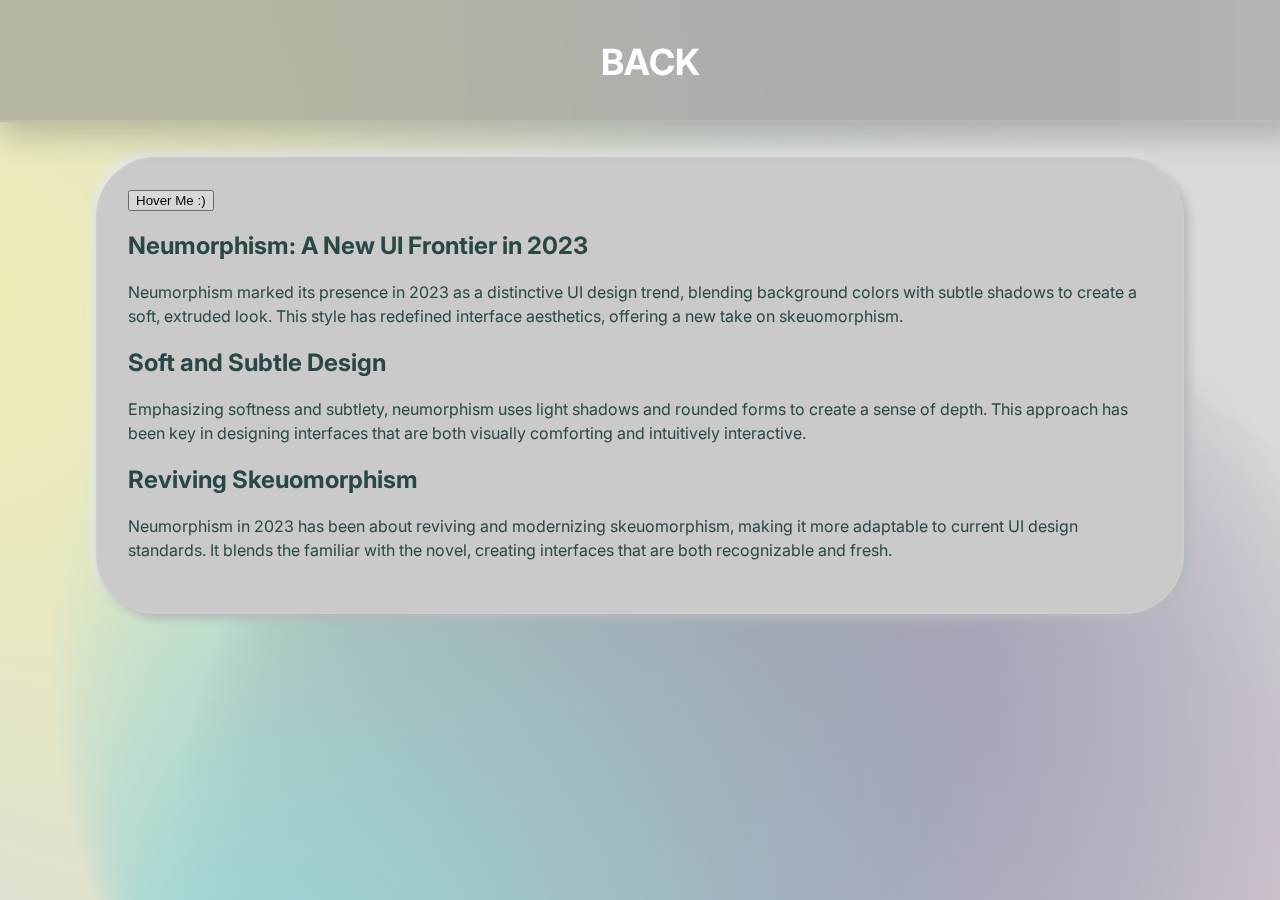
<file: neumorphism.html>
<!DOCTYPE html>
<html lang="en">
  <head>
    <meta charset="UTF-8" />
    <meta name="viewport" content="width=device-width, initial-scale=1.0" />
    <title>Neumorphism - UI Trends Year in Review</title>
    <link rel="preconnect" href="https://fonts.googleapis.com" />
    <link rel="preconnect" href="https://fonts.gstatic.com" crossorigin />
    <link
      href="https://fonts.googleapis.com/css2?family=Inter:wght@100;200;300;400;500;600;700;800;900&display=swap"
      rel="stylesheet"
    />
    <link rel="stylesheet" href="styles.css" />
  </head>
  <body id="neumorphismpage">
    <header>
      <h1><a id="homeLink" href="index.html">UI Trends Year in Review</a></h1>
    </header>

    <div id="bg-wrap">
      <svg viewBox="0 0 100 100" preserveAspectRatio="xMidYMid slice">
        <defs>
          <radialGradient
            id="Gradient1"
            cx="50%"
            cy="50%"
            fx="0.441602%"
            fy="50%"
            r=".5"
          >
            <animate
              attributeName="fx"
              dur="34s"
              values="0%;3%;0%"
              repeatCount="indefinite"
            ></animate>
            <stop offset="0%" stop-color="rgba(255, 0, 255, 1)"></stop>
            <stop offset="100%" stop-color="rgba(255, 0, 255, 0)"></stop>
          </radialGradient>
          <radialGradient
            id="Gradient2"
            cx="50%"
            cy="50%"
            fx="2.68147%"
            fy="50%"
            r=".5"
          >
            <animate
              attributeName="fx"
              dur="23.5s"
              values="0%;3%;0%"
              repeatCount="indefinite"
            ></animate>
            <stop offset="0%" stop-color="rgba(255, 255, 0, 1)"></stop>
            <stop offset="100%" stop-color="rgba(255, 255, 0, 0)"></stop>
          </radialGradient>
          <radialGradient
            id="Gradient3"
            cx="50%"
            cy="50%"
            fx="0.836536%"
            fy="50%"
            r=".5"
          >
            <animate
              attributeName="fx"
              dur="21.5s"
              values="0%;3%;0%"
              repeatCount="indefinite"
            ></animate>
            <stop offset="0%" stop-color="rgba(0, 255, 255, 1)"></stop>
            <stop offset="100%" stop-color="rgba(0, 255, 255, 0)"></stop>
          </radialGradient>
          <radialGradient
            id="Gradient4"
            cx="50%"
            cy="50%"
            fx="4.56417%"
            fy="50%"
            r=".5"
          >
            <animate
              attributeName="fx"
              dur="23s"
              values="0%;5%;0%"
              repeatCount="indefinite"
            ></animate>
            <stop offset="0%" stop-color="rgba(0, 255, 0, 1)"></stop>
            <stop offset="100%" stop-color="rgba(0, 255, 0, 0)"></stop>
          </radialGradient>
          <radialGradient
            id="Gradient5"
            cx="50%"
            cy="50%"
            fx="2.65405%"
            fy="50%"
            r=".5"
          >
            <animate
              attributeName="fx"
              dur="24.5s"
              values="0%;5%;0%"
              repeatCount="indefinite"
            ></animate>
            <stop offset="0%" stop-color="rgba(0,0,255, 1)"></stop>
            <stop offset="100%" stop-color="rgba(0,0,255, 0)"></stop>
          </radialGradient>
          <radialGradient
            id="Gradient6"
            cx="50%"
            cy="50%"
            fx="0.981338%"
            fy="50%"
            r=".5"
          >
            <animate
              attributeName="fx"
              dur="25.5s"
              values="0%;5%;0%"
              repeatCount="indefinite"
            ></animate>
            <stop offset="0%" stop-color="rgba(255,0,0, 1)"></stop>
            <stop offset="100%" stop-color="rgba(255,0,0, 0)"></stop>
          </radialGradient>
        </defs>
        <rect
          x="13.744%"
          y="1.18473%"
          width="100%"
          height="100%"
          fill="url(#Gradient1)"
          transform="rotate(334.41 50 50)"
        >
          <animate
            attributeName="x"
            dur="20s"
            values="25%;0%;25%"
            repeatCount="indefinite"
          ></animate>
          <animate
            attributeName="y"
            dur="21s"
            values="0%;25%;0%"
            repeatCount="indefinite"
          ></animate>
          <animateTransform
            attributeName="transform"
            type="rotate"
            from="0 50 50"
            to="360 50 50"
            dur="7s"
            repeatCount="indefinite"
          ></animateTransform>
        </rect>
        <rect
          x="-2.17916%"
          y="35.4267%"
          width="100%"
          height="100%"
          fill="url(#Gradient2)"
          transform="rotate(255.072 50 50)"
        >
          <animate
            attributeName="x"
            dur="23s"
            values="-25%;0%;-25%"
            repeatCount="indefinite"
          ></animate>
          <animate
            attributeName="y"
            dur="24s"
            values="0%;50%;0%"
            repeatCount="indefinite"
          ></animate>
          <animateTransform
            attributeName="transform"
            type="rotate"
            from="0 50 50"
            to="360 50 50"
            dur="12s"
            repeatCount="indefinite"
          ></animateTransform>
        </rect>
        <rect
          x="9.00483%"
          y="14.5733%"
          width="100%"
          height="100%"
          fill="url(#Gradient3)"
          transform="rotate(139.903 50 50)"
        >
          <animate
            attributeName="x"
            dur="25s"
            values="0%;25%;0%"
            repeatCount="indefinite"
          ></animate>
          <animate
            attributeName="y"
            dur="12s"
            values="0%;25%;0%"
            repeatCount="indefinite"
          ></animate>
          <animateTransform
            attributeName="transform"
            type="rotate"
            from="360 50 50"
            to="0 50 50"
            dur="9s"
            repeatCount="indefinite"
          ></animateTransform>
        </rect>
      </svg>
    </div>

    <div class="bento-container">
      <div class="neumorphism-example">
        <button class="neu-button">Hover Me :)</button>
      </div>

      <h2>Neumorphism: A New UI Frontier in 2023</h2>
      <p>
        Neumorphism marked its presence in 2023 as a distinctive UI design
        trend, blending background colors with subtle shadows to create a soft,
        extruded look. This style has redefined interface aesthetics, offering a
        new take on skeuomorphism.
      </p>
      <h2>Soft and Subtle Design</h2>
      <p>
        Emphasizing softness and subtlety, neumorphism uses light shadows and
        rounded forms to create a sense of depth. This approach has been key in
        designing interfaces that are both visually comforting and intuitively
        interactive.
      </p>
      <h2>Reviving Skeuomorphism</h2>
      <p>
        Neumorphism in 2023 has been about reviving and modernizing
        skeuomorphism, making it more adaptable to current UI design standards.
        It blends the familiar with the novel, creating interfaces that are both
        recognizable and fresh.
      </p>
    </div>

    <script>
      document.addEventListener("DOMContentLoaded", function() {
          var homeLink = document.getElementById("homeLink");
          // Check if the current page is not the homepage
          if (homeLink && !window.location.pathname.endsWith("index.html")) {
              homeLink.textContent = 'Back';
              homeLink.href = 'javascript:history.back()';
          }
          // If it's the homepage, keep the original text
      });
  </script>
  
  </body>
</html>
</file>
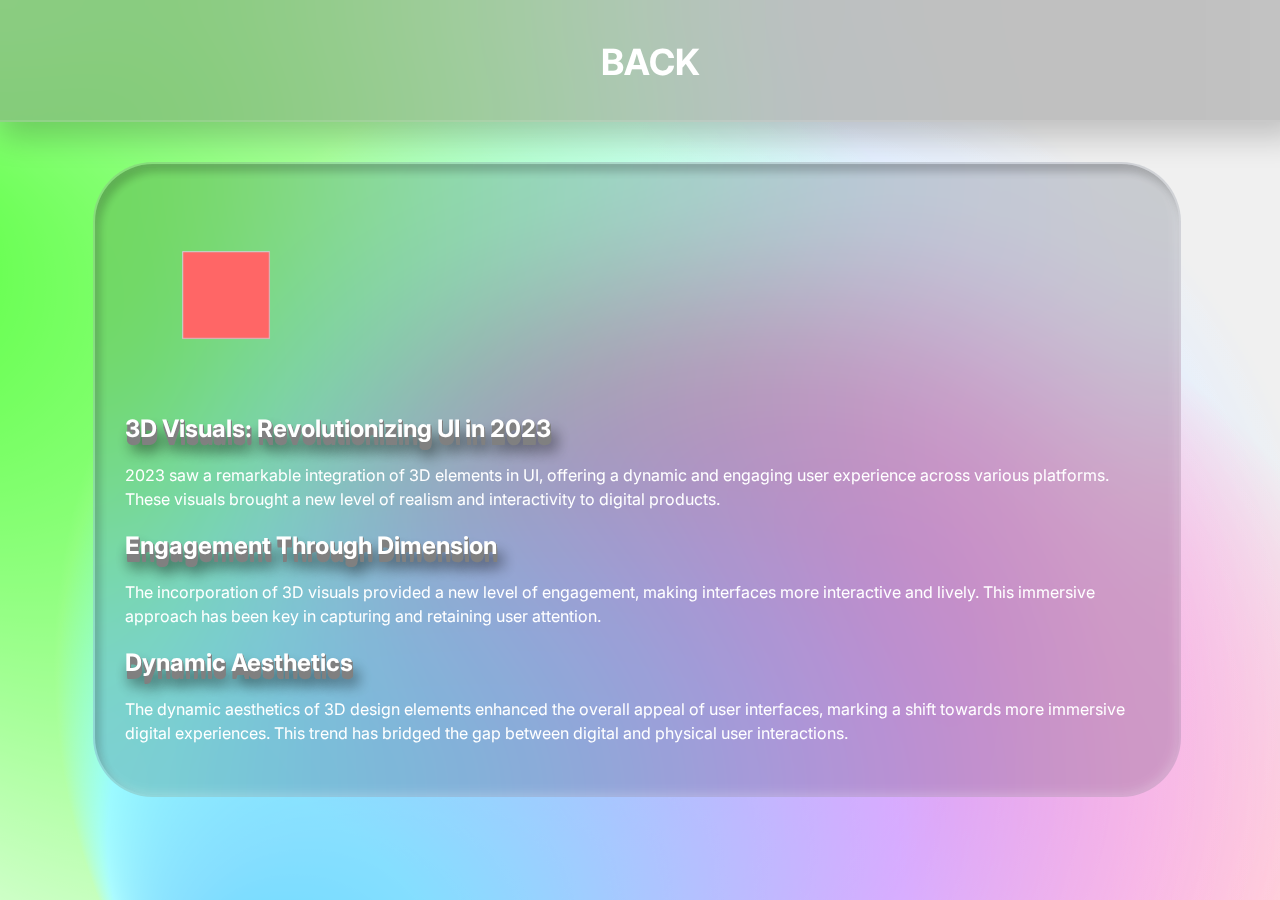
<file: three-d-visuals.html>
<!DOCTYPE html>
<html lang="en">
  <head>
    <meta charset="UTF-8" />
    <meta name="viewport" content="width=device-width, initial-scale=1.0" />
    <title>3D Visuals - UI Trends Year in Review</title>
    <link rel="preconnect" href="https://fonts.googleapis.com" />
    <link rel="preconnect" href="https://fonts.gstatic.com" crossorigin />
    <link
      href="https://fonts.googleapis.com/css2?family=Inter:wght@100;200;300;400;500;600;700;800;900&display=swap"
      rel="stylesheet"
    />
    <link rel="stylesheet" href="styles.css" />
  </head>
  <body id="threedpage">
    <header>
      <h1><a id="homeLink" href="index.html">UI Trends Year in Review</a></h1>
    </header>

    <div id="bg-wrap">
      <svg viewBox="0 0 100 100" preserveAspectRatio="xMidYMid slice">
        <defs>
          <radialGradient
            id="Gradient1"
            cx="50%"
            cy="50%"
            fx="0.441602%"
            fy="50%"
            r=".5"
          >
            <animate
              attributeName="fx"
              dur="34s"
              values="0%;3%;0%"
              repeatCount="indefinite"
            ></animate>
            <stop offset="0%" stop-color="rgba(255, 0, 255, 1)"></stop>
            <stop offset="100%" stop-color="rgba(255, 0, 255, 0)"></stop>
          </radialGradient>
          <radialGradient
            id="Gradient2"
            cx="50%"
            cy="50%"
            fx="2.68147%"
            fy="50%"
            r=".5"
          >
            <animate
              attributeName="fx"
              dur="23.5s"
              values="0%;3%;0%"
              repeatCount="indefinite"
            ></animate>
            <stop offset="0%" stop-color="rgba(255, 255, 0, 1)"></stop>
            <stop offset="100%" stop-color="rgba(255, 255, 0, 0)"></stop>
          </radialGradient>
          <radialGradient
            id="Gradient3"
            cx="50%"
            cy="50%"
            fx="0.836536%"
            fy="50%"
            r=".5"
          >
            <animate
              attributeName="fx"
              dur="21.5s"
              values="0%;3%;0%"
              repeatCount="indefinite"
            ></animate>
            <stop offset="0%" stop-color="rgba(0, 255, 255, 1)"></stop>
            <stop offset="100%" stop-color="rgba(0, 255, 255, 0)"></stop>
          </radialGradient>
          <radialGradient
            id="Gradient4"
            cx="50%"
            cy="50%"
            fx="4.56417%"
            fy="50%"
            r=".5"
          >
            <animate
              attributeName="fx"
              dur="23s"
              values="0%;5%;0%"
              repeatCount="indefinite"
            ></animate>
            <stop offset="0%" stop-color="rgba(0, 255, 0, 1)"></stop>
            <stop offset="100%" stop-color="rgba(0, 255, 0, 0)"></stop>
          </radialGradient>
          <radialGradient
            id="Gradient5"
            cx="50%"
            cy="50%"
            fx="2.65405%"
            fy="50%"
            r=".5"
          >
            <animate
              attributeName="fx"
              dur="24.5s"
              values="0%;5%;0%"
              repeatCount="indefinite"
            ></animate>
            <stop offset="0%" stop-color="rgba(0,0,255, 1)"></stop>
            <stop offset="100%" stop-color="rgba(0,0,255, 0)"></stop>
          </radialGradient>
          <radialGradient
            id="Gradient6"
            cx="50%"
            cy="50%"
            fx="0.981338%"
            fy="50%"
            r=".5"
          >
            <animate
              attributeName="fx"
              dur="25.5s"
              values="0%;5%;0%"
              repeatCount="indefinite"
            ></animate>
            <stop offset="0%" stop-color="rgba(255,0,0, 1)"></stop>
            <stop offset="100%" stop-color="rgba(255,0,0, 0)"></stop>
          </radialGradient>
        </defs>
        <rect
          x="13.744%"
          y="1.18473%"
          width="100%"
          height="100%"
          fill="url(#Gradient1)"
          transform="rotate(334.41 50 50)"
        >
          <animate
            attributeName="x"
            dur="20s"
            values="25%;0%;25%"
            repeatCount="indefinite"
          ></animate>
          <animate
            attributeName="y"
            dur="21s"
            values="0%;25%;0%"
            repeatCount="indefinite"
          ></animate>
          <animateTransform
            attributeName="transform"
            type="rotate"
            from="0 50 50"
            to="360 50 50"
            dur="7s"
            repeatCount="indefinite"
          ></animateTransform>
        </rect>
        <rect
          x="-2.17916%"
          y="35.4267%"
          width="100%"
          height="100%"
          fill="url(#Gradient2)"
          transform="rotate(255.072 50 50)"
        >
          <animate
            attributeName="x"
            dur="23s"
            values="-25%;0%;-25%"
            repeatCount="indefinite"
          ></animate>
          <animate
            attributeName="y"
            dur="24s"
            values="0%;50%;0%"
            repeatCount="indefinite"
          ></animate>
          <animateTransform
            attributeName="transform"
            type="rotate"
            from="0 50 50"
            to="360 50 50"
            dur="12s"
            repeatCount="indefinite"
          ></animateTransform>
        </rect>
        <rect
          x="9.00483%"
          y="14.5733%"
          width="100%"
          height="100%"
          fill="url(#Gradient3)"
          transform="rotate(139.903 50 50)"
        >
          <animate
            attributeName="x"
            dur="25s"
            values="0%;25%;0%"
            repeatCount="indefinite"
          ></animate>
          <animate
            attributeName="y"
            dur="12s"
            values="0%;25%;0%"
            repeatCount="indefinite"
          ></animate>
          <animateTransform
            attributeName="transform"
            type="rotate"
            from="360 50 50"
            to="0 50 50"
            dur="9s"
            repeatCount="indefinite"
          ></animateTransform>
        </rect>
      </svg>
    </div>

    <div class="bento-container">
      <div class="cube-container">
        <div class="cube">
          <div class="face front"></div>
          <div class="face back"></div>
          <div class="face right"></div>
          <div class="face left"></div>
          <div class="face top"></div>
          <div class="face bottom"></div>
        </div>
      </div>

      <h1>3D Visuals: Revolutionizing UI in 2023</h1>
      <p>
        2023 saw a remarkable integration of 3D elements in UI, offering a
        dynamic and engaging user experience across various platforms. These
        visuals brought a new level of realism and interactivity to digital
        products.
      </p>
      <h2>Engagement Through Dimension</h2>
      <p>
        The incorporation of 3D visuals provided a new level of engagement,
        making interfaces more interactive and lively. This immersive approach
        has been key in capturing and retaining user attention.
      </p>
      <h2>Dynamic Aesthetics</h2>
      <p>
        The dynamic aesthetics of 3D design elements enhanced the overall appeal
        of user interfaces, marking a shift towards more immersive digital
        experiences. This trend has bridged the gap between digital and physical
        user interactions.
      </p>
    </div>

    <script>
      document.addEventListener("DOMContentLoaded", function() {
          var homeLink = document.getElementById("homeLink");
          // Check if the current page is not the homepage
          if (homeLink && !window.location.pathname.endsWith("index.html")) {
              homeLink.textContent = 'Back';
              homeLink.href = 'javascript:history.back()';
          }
          // If it's the homepage, keep the original text
      });
  </script>
  
  </body>
</html>
</file>
<file: styles.css>
/* Global Styles */
/* Media query for mobile devices */
@media (max-width: 600px) {
  header {
    font-size: 3vw; /* Smaller font size for mobile */
    padding: 10px; /* Consistent padding on all sides */
    white-space: nowrap; /* Keep header text on a single line */
    overflow: hidden; /* Hide text that overflows the header container */
    text-overflow: ellipsis; /* Add an ellipsis to text that overflows */
    height: auto; /* The height adjusts to the content */
    min-height: 50px; /* Minimum height to ensure touch friendliness */
  /* Additional styling can be added here if needed */
}

}

@media (max-width: 768px) {
  .grid-container {
    grid-template-columns: repeat(auto-fit, minmax(200px, 1fr));
}



header {
  font-size: min(5vw, 18px); /* Use a minimum value for font size */
  padding: 10px; /* Keep consistent padding, or reduce if necessary */
  white-space: normal; /* Allow text to wrap */
  overflow: visible; /* Show overflowed text */
  text-overflow: clip; /* Clip overflowed content */
  height: auto; 
  min-height: 50px; /* Minimum height to maintain vertical aesthetics */
}

  #bg-wrap {
    width: 100vw; /* viewport width */
    height: 100vh; /* viewport height */
    overflow: hidden; /* hide any overflow */
  }

  #bg-wrap svg {
    width: 100%;
    height: 100%;
  }
}


/* Global Styles */

body {
margin: 0;
height: 100vh;
-webkit-animation: gradient 15s ease infinite;
font-family: "Inter", sans-serif;
font-weight: normal;
}

header {
display: flex;
flex-direction: column;
align-items: center;
padding: 20px;
margin-bottom: 40px;
color: #fff;
font-size: 1.5em;
font-weight: bold;
text-transform: uppercase;
position: fixed;
top: 0;
left: 0;
width: 100%;
z-index: 1;
height: 100px;
padding: 10px;
background-color: rgba(0, 0, 0, 0.2);
backdrop-filter: blur(80px);
box-shadow: 0 15px 30px rgba(0, 0, 0, 0.2);
border: 2px solid rgba(255, 255, 255, 0.1); 
border-top: none;
border-left: none;
border-right:none;

}

header h1 {
/* Basic styling */
color: #fff; /* Change the color as needed */
text-align: center;
transition: text-shadow 0.5s ease-in-out; /* Smooth transition for the glow effect */
text-shadow: 0 0 5px rgba(255, 255, 255, 0); /* Initial state: no glow */
}

/* Glow effect on hover */
header h1:hover {
text-shadow: 0 0 10px rgba(255, 255, 255, 0.5), /* White glow */
0 0 20px rgba(255, 255, 255, 0.3); /* Outer softer glow */

}

a:-webkit-any(link, visited) {
color: #fff;
text-decoration: none;
}

a:hover {
color: #fff;
text-decoration: none;
}

a:-webkit-any-link {
color: #fff;
text-decoration: none;
}



#bg-wrap {
position: fixed;
top: 0;
right: 0;
bottom: 0;
left: 0;
z-index: -1;
background-color: rgb(218, 218, 218); /* Or your preferred background styles */
background-size: cover;
background-position: center;
filter: brightness(110%) hue-rotate(45deg);
}

header,
.grid-container,
.grid-item
.bento-container {
position: relative; /* This makes z-index applicable */
z-index: 1; /* Higher than the SVG's z-index */
}

.grid-container {
display: grid;
grid-template-columns: repeat(3, 1fr); /* three columns with equal width */
grid-auto-rows: 1fr;
gap: 30px;
margin: 160px 20px 20px auto; /* top, horizontal, bottom */
position: relative;
width: 80vw; /* container width is 80% of the viewport width */
max-width: 1200px; /* maximum width of the container,   */
margin: 0 auto;
border: 2px solid rgba(255, 255, 255, 0.1); 
padding: 30px;
border-radius: 60px;
background-color: rgba(0, 0, 0, 0.15);
backdrop-filter: blur(80px);
box-shadow: 0 15px 30px rgba(0, 0, 0, 0.2);
}

.grid-container {
/* existing styles */
transition: transform 0.5s ease-in-out; /* add transition property */
}

.grid-container:hover {
transform: scale(1.025); /* increase size on hover */
}


.grid-item {
background-color: rgba(255, 255, 255, 0.5);
backdrop-filter: blur(30px);
border-radius: 30px;
padding: 60px 40px;
text-align: center;
text-decoration: none;
color: #ffffff;
box-shadow: 0 4px 8px rgba(0, 0, 0, 0.1);
display: flex;
align-items: center;
justify-content: center;
transition: transform 0.2s ease, box-shadow 0.2s ease;
font-size: 1.5em;
font-weight: normal;
border: 2px solid rgba(255, 255, 255, 0.1); 
}

.grid-item {
/* existing styles */
transition: transform 0.25s ease-in-out; /* add transition property */
}
.grid-item:hover {
transform: translateY(-5px) scale(1.015);
box-shadow: 0 12px 16px rgba(0, 0, 0, 0.2);
transform: scale(1.025); /* increase size on hover */
}

@media (max-width: 768px) {
  .grid-container {
    grid-template-columns: repeat(auto-fit, minmax(200px, 1fr));
}

}

/* Specific item styles */
#minimalism {
/* specific styles for minimalism box */
}

#minimalism:hover {
background-color: #fff;
color: #333;
transform: translateY(-5px);
box-shadow: 0 12px 16px rgba(0, 0, 0, 0.2);
filter: opacity(90%);
}

#minimalism:hover h2 {
font-weight: 100;
text-transform: lowercase;
color: black;
}

#dark-mode {
/* specific styles for dark mode box */
text-align: center;
text-decoration: none;
box-shadow: 0 4px 8px rgba(0, 0, 0, 0.1);
display: flex;
align-items: center;
justify-content: center;
transition: transform 0.2s ease, box-shadow 0.2s ease, filter 0.2s ease;
cursor: pointer;
}

#dark-mode:hover {
background-color: #333;
color: #fff;
transform: translateY(-5px);
box-shadow: 0 12px 16px rgba(0, 0, 0, 0.2);
filter: brightness(80%);
}

#dark-mode:hover h2 {
color: #ff0;
text-shadow: 0 0 10px #ff0, 0 0 20px #ff0, 0 0 30px #ff0, 0 0 40px #ff0,
  0 0 50px #ff0, 0 0 60px #ff0, 0 0 70px #ff0;
}

#glass {
/* specific styles for Glass box */
}

#glass:hover {
background-color: rgba(255, 255, 255, 0.35);
backdrop-filter: blur(30px);
filter:brightness(200%)
transform: translateY(-5px);
transition: transform 0.2s ease, box-shadow 0.2s ease, filter 0.2s ease,
  border 0.2s ease; /* Added border to the transition */
box-shadow: 0 12px 16px rgba(0, 0, 0, 0.2);
border: 2px solid rgba(255, 255, 255, 0.25); 
}

#glass:hover h2 {
color: #fff;
text-shadow: 0 0 10px #fff, 0 0 20px #fff, 0 0 30px #fff, 0 0 40px #fff,
  0 0 50px #fff, 0 0 60px #fff, 0 0 70px #fff;
-webkit-text-stroke: inner 1px #fff;
font-weight: 400;
}

#three-d-visuals {
/* specific styles for 3D visuals box */
}

#three-d-visuals:hover {
background-image: linear-gradient(to bottom right, #ff00ff, #00ffff);
text-shadow: 0 0 10px #ff00ff, 0 0 20px #00ffff, 0 0 30px #ff00ff,
  0 0 40px #00ffff, 0 0 50px #ff00ff, 0 0 60px #00ffff, 0 0 70px #ff00ff;
transform: perspective(1000px) rotateX(30deg) rotateY(-30deg);
transition: 0.3s;
text-shadow: 1px 1px 0 grey, 1px 2px 0 grey, 1px 3px 0 grey, 1px 4px 0 grey,
  1px 5px 0 grey, 1px 6px 0 grey, 1px 7px 0 grey, 1px 8px 0 grey,
  5px 13px 15px black;
}

#experimental-typography {
/* specific styles for experimental typography box */
}
#experimental-typography:hover {
/* specific styles for experimental typography box on hover */
background-color: black;
filter: brightness(1.4);
}



#experimental-typography:hover h2 {
/* specific styles for experimental typography text on hover */
animation: glitch 0.5s linear infinite;
color: #00aeff;
text-shadow: none;
font-weight: 500;
text-transform: uppercase;
}


@keyframes textclip {
to {
  background-position: 200% center;
}
}

@keyframes glitch {
0% {
  transform: skew(0deg);
  opacity: 1;
}
20% {
  transform: skew(20deg);
  opacity: 0.7;
}
40% {
  transform: skew(-20deg);
  opacity: 0.7;
}
60% {
  transform: skew(10deg);
  opacity: 0.7;
}
80% {
  transform: skew(-10deg);
  opacity: 0.7;
}
100% {
  transform: skew(0deg);
  opacity: 1;
}
}

#neumorphism {
/* specific styles for neumorphism box */
}

.neumorphism {
background-color: #f0f0f0;
border-radius: 20px;
padding: 60px 40px;
text-align: center;
text-decoration: none;
box-shadow: 10px 10px 20px #cbced1, -10px -10px 20px #ffffff;
display: flex;
align-items: center;
justify-content: center;
transition: transform 0.2s ease, box-shadow 0.2s ease, filter 0.2s ease;
cursor: pointer;
font-size: 1.5em;
font-weight: normal;
}

#neumorphism:hover {
box-shadow: inset 5px 5px 10px #d1cfcb, inset -5px -5px 10px #ffffff;
background-color: #e0e0e0;
box-shadow: 5px 5px 10px #cbced1, -5px -5px 10px #ffffff;
transform: translateY(-5px);
filter: brightness(90%);
}

#neumorphism:hover h2 {
color: #ffffff;
text-shadow: 2px 2px 4px rgba(63, 34, 89, 0.3);
background-color: #f0f0f0;
border-radius: 10px;
padding: 5px;
box-shadow: 10px 10px 20px #cbced1, -10px -10px 20px #ffffff;
transition: transform 0.2s ease, box-shadow 0.2s ease, filter 0.2s ease;
cursor: pointer;
}



.bento-container {
position: relative; /* This makes z-index applicable */
margin: 160px 20px 20px auto; /* Adjust top margin to not overlap the header */
width: 80vw; /* container width is 80% of the viewport width */
max-width: 1200px; /* maximum width of the container,   */
margin: 0 auto;
border: 2px solid rgba(255, 255, 255, 0.15);
padding: 30px;
border-radius: 60px;
background-color: rgba(0, 0, 0, 0.1);
backdrop-filter: blur(80px);
box-shadow: 0 15px 30px rgba(0, 0, 0, 0.2);
}


.bento-container h1,
.bento-container h2, {
padding: 10px 0; /* Example padding */
color: #fff; 
}

.bento-container p {
font-size: 16px; /*   */
line-height: 1.5; /*   */
color: #fff; /* assuming you want black text */
margin-bottom: 20px; /*  */
}


h2 {
display: block;
font-size: 1.5em;
margin-block-start: 0.83em;
margin-block-end: 0.83em;
margin-inline-start: 0px;
margin-inline-end: 0px;
font-weight: bold;
color: #fff;
}

h1 {
display: block;
font-size: 1.5em;
margin-block-start: 0.83em;
margin-block-end: 0.83em;
margin-inline-start: 0px;
margin-inline-end: 0px;
font-weight: bold;
color: #fff;
}

#darkmode .bento-container {
position: relative; /* This makes z-index applicable */
margin: 160px 20px 20px auto; /* Adjust top margin to not overlap the header */
width: 80vw; /* container width is 80% of the viewport width */
max-width: 1200px; /* maximum width of the container,   */
margin: 0 auto;
border: 2px solid rgba(255, 255, 255, 0.15);
padding: 30px;
border-radius: 60px;
background-color: rgba(0, 0, 0, 0.3);
backdrop-filter: blur(80px);
box-shadow: 0 15px 30px rgba(0, 0, 0, 0.15);
}

#darkmode #bg-wrap {
background-color: #000000; /* Or your preferred background styles */
background-size: cover;
background-position: center;
filter: hue-rotate(0deg) saturate(90%) brightness(50%);
}

#minimalismpage #bg-wrap {
filter: grayscale(100%);
background-color: #505050; /* Or your preferred background styles */
}

#minimalismpage .bento-container {
background-color: rgba(255, 255, 255, 0.2);
}

#threedpage .bento-container {
box-shadow:inset 5px 8px 8px rgba(0,0,0,.2),inset -2px -2px 10px hsla(0,0%,100%,.2);
-webkit-transform: translateX(-3px);
transform: translateX(-3px);
}
#threedpage header h1 {
text-shadow:none;
}
#threedpage h2 {
text-shadow: 1px 1px 0 grey, 1px 2px 0 grey, 1px 3px 0 grey, 1px 4px 0 grey,
1px 5px 0 grey, 1px 6px 0 grey, 1px 7px 0 grey, 1px 8px 0 grey,
5px 13px 15px black;
}

#threedpage h1 {
text-shadow: 1px 1px 0 grey, 1px 2px 0 grey, 1px 3px 0 grey, 1px 4px 0 grey,
1px 5px 0 grey, 1px 6px 0 grey, 1px 7px 0 grey, 1px 8px 0 grey,
5px 13px 15px black;
}

#neumorphismpage #bg-wrap {
filter: grayscale(75%);
}

#neumorphismpage .bento-container {
box-shadow: inset 5px 5px 10px #d1cfcb, inset -5px -5px 10px #ffffff;
background-color: #e0e0e0;
box-shadow: 5px 5px 10px #cbced1, -5px -5px 10px #ffffff;
transform: translateY(-5px);
filter: brightness(90%);
}

#glasspage .bento-container {
background-color: rgba(0, 0, 0, 0.15);
}

#neumorphismpage p {
color: darkslategrey;
}

#neumorphismpage h2 {
color: darkslategray;
}

#threedpage .bento-container {
background-color: rgba(0, 0, 0, 0.15);
}

#typepage .bento-container {
background-color: rgba(0, 0, 0, 0.25);
}

#typepage .bento-container h2 {
font-size: 2rem;
font-weight: bold;
text-transform: uppercase;
letter-spacing: 0.2rem;
color: #fff;
text-shadow: 1px 1px 0 #000, 3px 3px 0 #ff0000;
}

#typepage .bento-container h1 {
font-size: 2rem;
font-weight: bold;
text-transform: uppercase;
letter-spacing: 0.2rem;
color: #fff;
text-shadow: 1px 2px 0 #000, 3px 3px 0 #000, 4px 4px 0 #000, 5px 5px 0 #000, 6px 6px 0 #000, 7px 7px 0 #000;
}

.experimental-typography .animated-text {
font-size: 36px;
color: #0f0; /* Bright green color */
position: relative;
animation: glitchEffect 1s infinite;
}

@keyframes glitchEffect {
0%, 100% {
    text-shadow: 2px 0 #f00, -2px 0 #00f; /* Red and blue shadows */
    transform: skew(5deg);
}
33% {
    text-shadow: -2px 0 #f00, 2px 0 #00f;
    transform: skew(-5deg);
}
66% {
    text-shadow: 2px 0 #f00, -2px 0 #00f;
    transform: skew(5deg);
}
}



.minimalism-example .card {
width: 200px;
height: 100px;
background-color: #fff;
margin: 10px;
box-shadow: 0 4px 8px rgba(0, 0, 0, 0.1);
display: flex;
align-items: center;
justify-content: center;
transition: transform 0.3s ease;
}

.minimalism-example .card:hover {
transform: scale(1.05);
}

.glass-container {
perspective: 1000px;
display: flex;
justify-content: center;
align-items: center;
height: 300px;
}

.glass-card {
width: 200px;
height: 200px;
background: rgba(255, 255, 255, 0.2);
backdrop-filter: blur(10px);
border-radius: 10px;
display: flex;
align-items: center;
justify-content: center;
text-align: center;
transition: transform 0.3s ease;
}

.glass-card p {
margin: 0;
padding: 20px;
color: #fff;
font-size: 16px;
}


.cube-container {
perspective: 600px;
width: 200px;
height: 200px;
display: flex;
justify-content: center;
align-items: center;
}

.cube {
position: relative;
width: 80px; /* Smaller size */
height: 80px; /* Smaller size */
transform-style: preserve-3d;
animation: rotateCube 5s infinite linear;
}

.cube .face {
position: absolute;
width: 80px; /* Smaller size */
height: 80px; /* Smaller size */
background-color: rgba(255, 255, 255, 0.8);
border: 1px solid #ccc;
}

/* Adding colors to each face */
.cube .front  { background-color: #ff6666; transform: rotateY(0deg)    translateZ(40px); }
.cube .back   { background-color: #66ff66; transform: rotateY(180deg)  translateZ(40px); }
.cube .right  { background-color: #6666ff; transform: rotateY(90deg)   translateZ(40px); }
.cube .left   { background-color: #ffff66; transform: rotateY(-90deg)  translateZ(40px); }
.cube .top    { background-color: #66ffff; transform: rotateX(90deg)   translateZ(40px); }
.cube .bottom { background-color: #ff66ff; transform: rotateX(-90deg)  translateZ(40px); }

@keyframes rotateCube {
0%   { transform: rotateX(0) rotateY(0); }
100% { transform: rotateX(360deg) rotateY(360deg); }
}

.neumorphism-example .neu-button:hover {
box-shadow: inset 5px 5px 10px #d1cfcb, inset -5px -5px 10px #ffffff;
}

.dark-mode-toggle button {
background-color: #333; /* Dark background */
color: #fff; /* Light text */
border: 2px solid #fff; /* Light border */
padding: 10px 20px;
cursor: pointer;
transition: background-color 0.3s, color 0.3s, border-color 0.3s;
}

.dark-mode-toggle button.light-mode {
background-color: #fff; /* Light background */
color: #333; /* Dark text */
border: 2px solid #333; /* Dark border */
}
</file>
